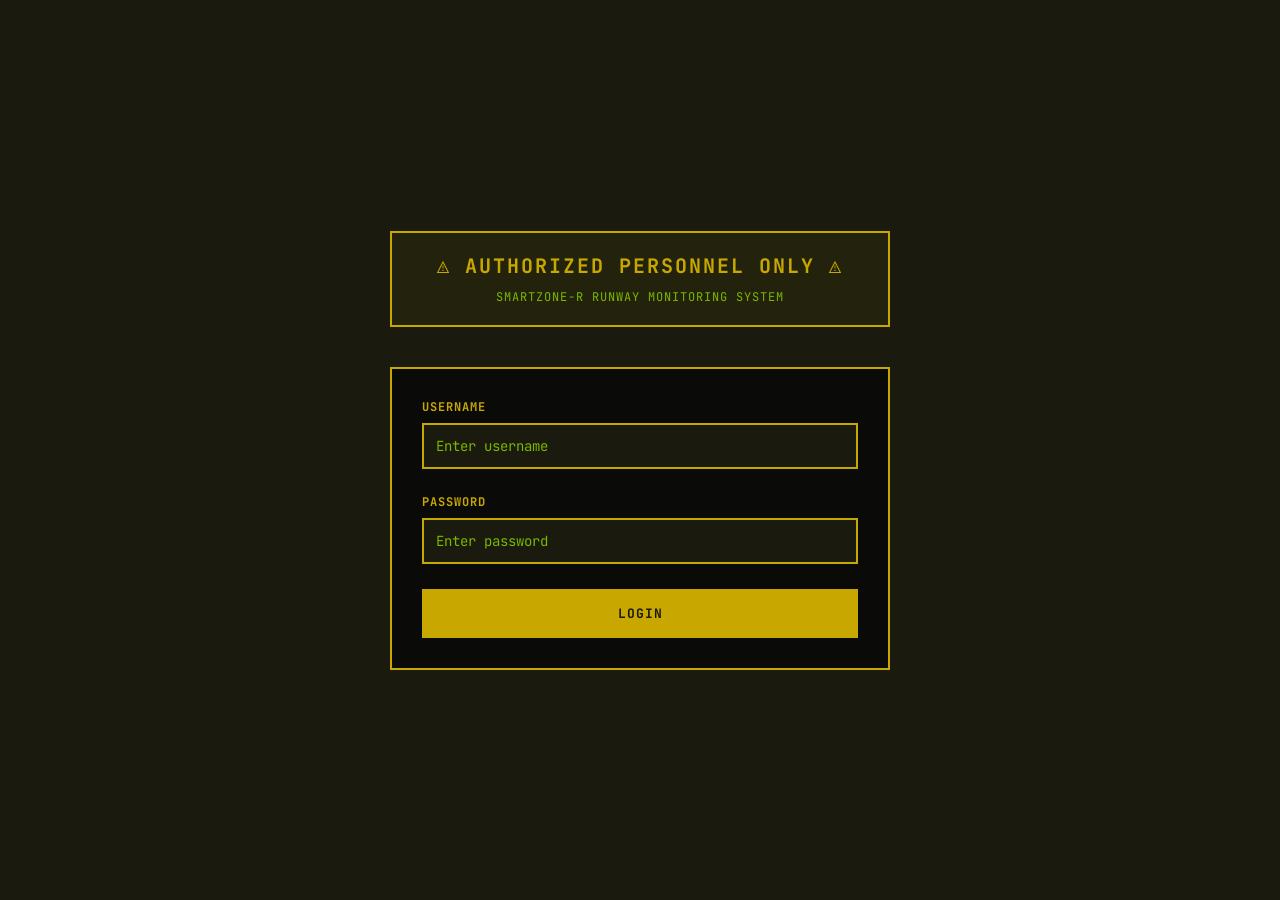
<file: frontend/login.html>
<!DOCTYPE html>
<html lang="en">
<head>
    <meta charset="UTF-8">
    <meta name="viewport" content="width=device-width, initial-scale=1.0">
    <title>SMARTZONE-R | LOGIN</title>
    <link rel="preconnect" href="https://fonts.googleapis.com">
    <link rel="preconnect" href="https://fonts.gstatic.com" crossorigin>
    <link href="https://fonts.googleapis.com/css2?family=JetBrains+Mono:wght@400;700&display=swap" rel="stylesheet">
    <style>
        * {
            margin: 0;
            padding: 0;
            box-sizing: border-box;
        }

        body {
            font-family: 'JetBrains Mono', 'B612 Mono', monospace;
            background: #1a1a0e;
            color: #c8a800;
            display: flex;
            justify-content: center;
            align-items: center;
            min-height: 100vh;
            padding: 20px;
        }

        .login-container {
            width: 100%;
            max-width: 500px;
        }

        .auth-banner {
            border: 2px solid #c8a800;
            padding: 20px;
            margin-bottom: 40px;
            text-align: center;
            background: rgba(200, 168, 0, 0.05);
        }

        .auth-banner h1 {
            font-size: 20px;
            font-weight: 700;
            letter-spacing: 2px;
            margin-bottom: 10px;
            text-transform: uppercase;
        }

        .auth-banner .subtitle {
            font-size: 12px;
            color: #7ab800;
            letter-spacing: 1px;
            text-transform: uppercase;
        }

        .login-form {
            border: 2px solid #c8a800;
            padding: 30px;
            background: #0a0a08;
        }

        .form-group {
            margin-bottom: 25px;
        }

        label {
            display: block;
            font-size: 12px;
            font-weight: 700;
            text-transform: uppercase;
            letter-spacing: 1px;
            margin-bottom: 8px;
            color: #c8a800;
        }

        input[type="text"],
        input[type="password"] {
            width: 100%;
            padding: 12px;
            border: 2px solid #c8a800;
            background: #1a1a0e;
            color: #c8a800;
            font-family: 'JetBrains Mono', 'B612 Mono', monospace;
            font-size: 14px;
            outline: none;
            transition: all 0.2s ease;
        }

        input[type="text"]:focus,
        input[type="password"]:focus {
            border-color: #7ab800;
            box-shadow: 0 0 8px rgba(122, 184, 0, 0.3);
            background: #0f0f0c;
        }

        input::placeholder {
            color: #7ab800;
        }

        .login-btn {
            width: 100%;
            padding: 14px;
            border: 2px solid #c8a800;
            background: #c8a800;
            color: #1a1a0e;
            font-family: 'JetBrains Mono', 'B612 Mono', monospace;
            font-size: 13px;
            font-weight: 700;
            text-transform: uppercase;
            letter-spacing: 1px;
            cursor: pointer;
            transition: all 0.2s ease;
            outline: none;
        }

        .login-btn:hover {
            background: #7ab800;
            border-color: #7ab800;
        }

        .login-btn:active {
            transform: scale(0.98);
        }

        .login-btn:disabled {
            opacity: 0.5;
            cursor: not-allowed;
        }

        .error-message {
            display: none;
            margin-top: 15px;
            padding: 12px;
            border: 2px solid #ff3333;
            background: rgba(255, 51, 51, 0.1);
            color: #ff3333;
            font-size: 12px;
            text-transform: uppercase;
            letter-spacing: 0.5px;
        }

        .error-message.show {
            display: block;
            animation: blink 0.5s;
        }



        @keyframes blink {
            0%, 100% { opacity: 1; }
            50% { opacity: 0.7; }
        }

        .loading {
            display: none;
            text-align: center;
            margin-top: 15px;
            color: #7ab800;
            font-size: 12px;
            text-transform: uppercase;
            letter-spacing: 1px;
        }

        .loading.show {
            display: block;
        }

        .loading::after {
            content: "...";
            animation: dots 1.5s steps(3, end) infinite;
        }

        @keyframes dots {
            0%, 20% { content: "."; }
            40% { content: ".."; }
            60%, 100% { content: "..."; }
        }
    </style>
</head>
<body>
    <div class="login-container">
        <!-- Auth Banner -->
        <div class="auth-banner">
            <h1>⚠️ AUTHORIZED PERSONNEL ONLY ⚠️</h1>
            <div class="subtitle">SmartZone-R Runway Monitoring System</div>
        </div>

        <!-- Login Form -->
        <form class="login-form" id="loginForm">
            <div class="form-group">
                <label for="username">USERNAME</label>
                <input 
                    type="text" 
                    id="username" 
                    name="username" 
                    placeholder="Enter username"
                    required
                    autocomplete="off"
                >
            </div>

            <div class="form-group">
                <label for="password">PASSWORD</label>
                <input 
                    type="password" 
                    id="password" 
                    name="password" 
                    placeholder="Enter password"
                    required
                    autocomplete="off"
                >
            </div>

            <button type="submit" class="login-btn" id="loginBtn">LOGIN</button>

            <div class="error-message" id="errorMessage"></div>
            <div class="loading" id="loadingIndicator"></div>
        </form>
    </div>

    <script>
        // Check if already logged in
        window.addEventListener('DOMContentLoaded', () => {
            const token = sessionStorage.getItem('auth_token');
            if (token) {
                // Verify token is still valid
                fetch('/api/auth/me', {
                    headers: {
                        'Authorization': `Bearer ${token}`
                    }
                })
                .then(response => {
                    if (response.ok) {
                        // Redirect to home
                        window.location.href = '/index.html';
                    } else {
                        // Clear invalid token
                        sessionStorage.removeItem('auth_token');
                        sessionStorage.removeItem('auth_role');
                        sessionStorage.removeItem('auth_username');
                    }
                })
                .catch(() => {
                    // Clear token on error
                    sessionStorage.removeItem('auth_token');
                });
            }
        });

        // Handle login form submission
        document.getElementById('loginForm').addEventListener('submit', async (e) => {
            e.preventDefault();

            const username = document.getElementById('username').value.trim();
            const password = document.getElementById('password').value;
            const errorMsg = document.getElementById('errorMessage');
            const loadingInd = document.getElementById('loadingIndicator');
            const loginBtn = document.getElementById('loginBtn');

            // Clear previous error
            errorMsg.classList.remove('show');
            errorMsg.textContent = '';

            // Show loading
            loadingInd.classList.add('show');
            loginBtn.disabled = true;

            try {
                const response = await fetch('/api/auth/login', {
                    method: 'POST',
                    headers: {
                        'Content-Type': 'application/json',
                    },
                    body: JSON.stringify({ username, password })
                });

                if (!response.ok) {
                    const data = await response.json();
                    throw new Error(data.detail || 'Login failed');
                }

                const data = await response.json();

                // Store token and user info in sessionStorage
                sessionStorage.setItem('auth_token', data.access_token);
                sessionStorage.setItem('auth_role', data.role);
                sessionStorage.setItem('auth_username', data.username);
                sessionStorage.setItem('auth_expires_at', 
                    new Date(Date.now() + data.expires_in * 1000).toISOString()
                );

                // Redirect to home page
                window.location.href = '/index.html';

            } catch (err) {
                errorMsg.textContent = 'ACCESS DENIED - ' + err.message.toUpperCase();
                errorMsg.classList.add('show');
            } finally {
                loadingInd.classList.remove('show');
                loginBtn.disabled = false;
            }
        });

        // Clear password on blur
        document.getElementById('password').addEventListener('blur', function() {
            // Don't clear for UX, but could implement if desired
        });
    </script>
</body>
</html>
</file>
